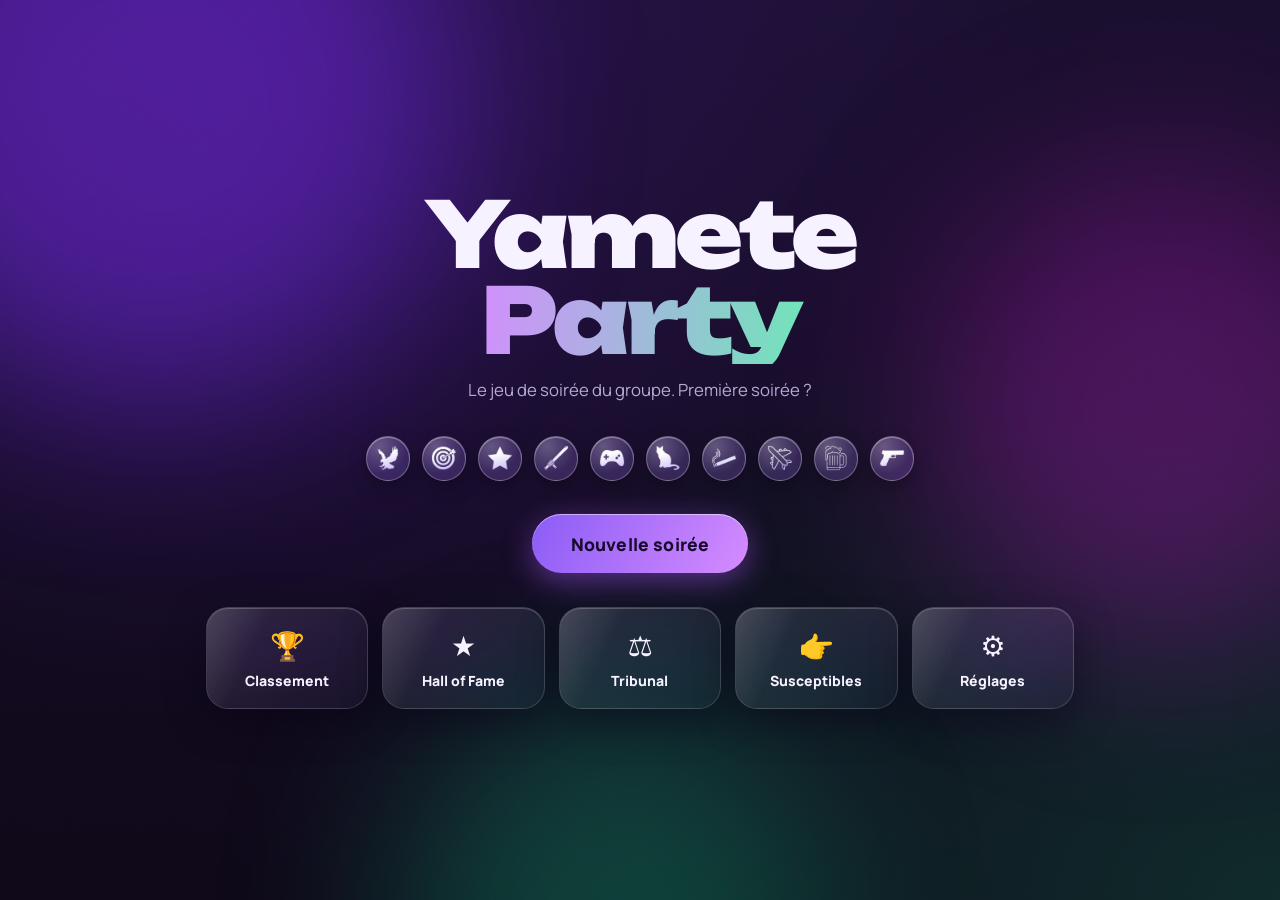
<file: index.html>
<!doctype html>
<html lang="fr">
<head>
  <meta charset="utf-8">
  <meta name="viewport" content="width=device-width, initial-scale=1">
  <title>Yamete Party</title>
  <meta name="theme-color" content="#0e0818">
  <link rel="icon" href="assets/favicon.svg" type="image/svg+xml">
  <link rel="preconnect" href="https://fonts.googleapis.com">
  <link rel="preconnect" href="https://fonts.gstatic.com" crossorigin>
  <link href="https://fonts.googleapis.com/css2?family=Unbounded:wght@500;700;900&family=Manrope:wght@400;600;800&display=swap" rel="stylesheet">
  <link rel="stylesheet" href="css/base.css">
  <link rel="stylesheet" href="css/hote.css">
</head>
<body class="hote">
  <div class="fond" aria-hidden="true"><i class="blob b1"></i><i class="blob b2"></i><i class="blob b3"></i><i class="grain"></i></div>
  <header id="barre" class="barre verre" hidden></header>
  <main id="scene" class="scene"></main>
  <button id="btn-hof" class="fab verre" hidden title="Ajouter une vanne au Hall of Fame (touche H)">★ Vanne</button>
  <div id="toasts" class="toasts" aria-live="polite"></div>
  <noscript>Active JavaScript pour jouer.</noscript>
  <script src="vendor/peerjs.min.js"></script>
  <script src="vendor/qrcode.js"></script>
  <script type="module" src="js/host/main.js"></script>
</body>
</html>
</file>
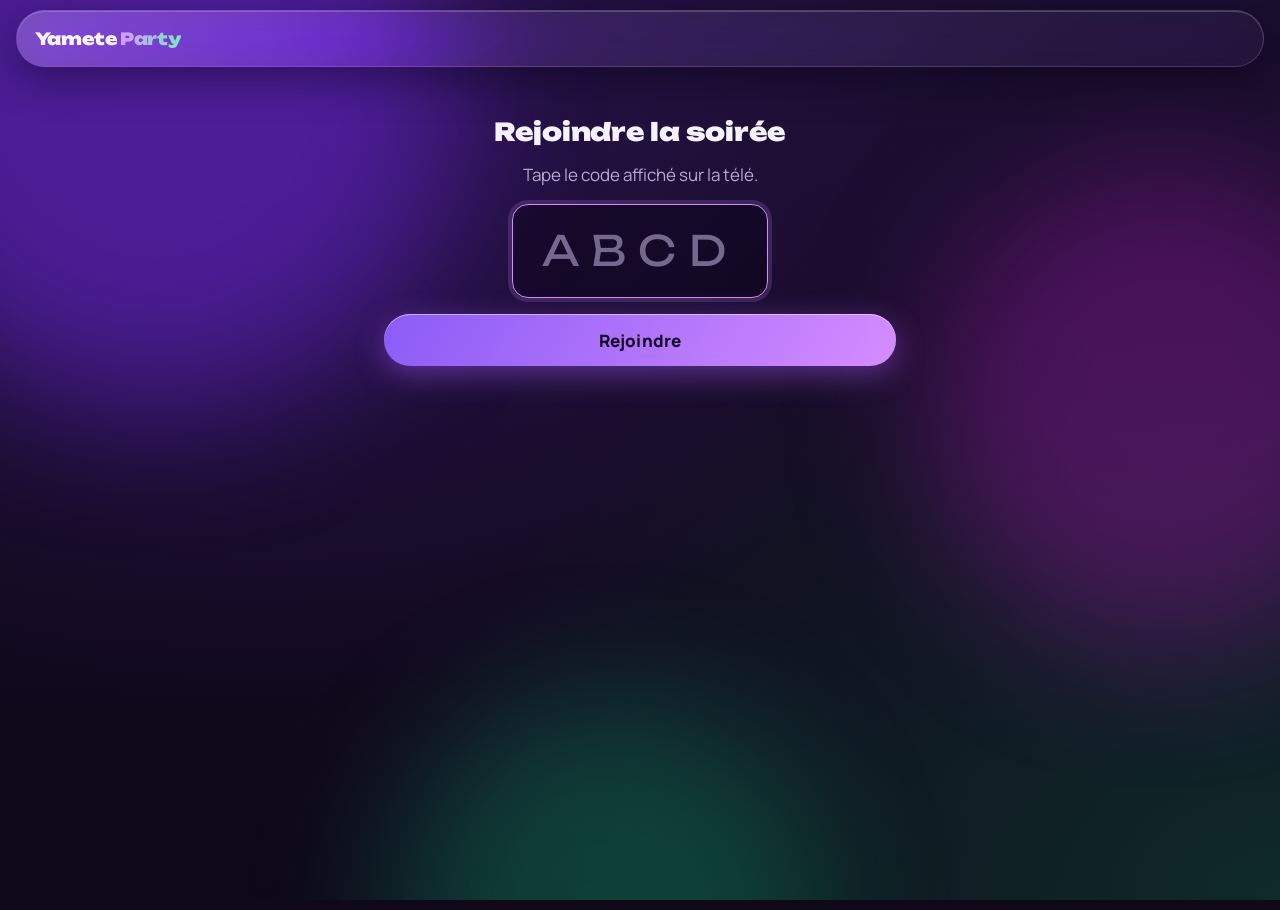
<file: manette.html>
<!doctype html>
<html lang="fr">
<head>
  <meta charset="utf-8">
  <meta name="viewport" content="width=device-width, initial-scale=1, viewport-fit=cover">
  <title>Yamete Party · Manette</title>
  <meta name="theme-color" content="#0e0818">
  <meta name="apple-mobile-web-app-capable" content="yes">
  <link rel="icon" href="assets/favicon.svg" type="image/svg+xml">
  <link rel="preconnect" href="https://fonts.googleapis.com">
  <link rel="preconnect" href="https://fonts.gstatic.com" crossorigin>
  <link href="https://fonts.googleapis.com/css2?family=Unbounded:wght@500;700;900&family=Manrope:wght@400;600;800&display=swap" rel="stylesheet">
  <link rel="stylesheet" href="css/base.css">
  <link rel="stylesheet" href="css/manette.css">
</head>
<body class="manette">
  <div class="fond" aria-hidden="true"><i class="blob b1"></i><i class="blob b2"></i><i class="blob b3"></i></div>
  <header id="entete" class="entete verre"></header>
  <div id="bandeau" class="bandeau" hidden></div>
  <main id="app" class="app"></main>
  <script src="vendor/peerjs.min.js"></script>
  <script type="module" src="js/manette/main.js"></script>
</body>
</html>
</file>
<file: css/base.css>
/* =====================================================================
   Yamete Party · socle commun (télé + téléphone)
   Palette : aubergine profonde, violet, orchidée, menthe. Effets de verre.
   ===================================================================== */
:root {
  --bg0: #0e0818;
  --bg1: #1a0f2e;
  --violet: #8b5cf6;
  --violet-f: #6d28d9;
  --orchid: #d58cff;
  --fuchsia: #e879f9;
  --mint: #6ee7b7;
  --mint-f: #10b981;
  --lilas: #c4b5fd;
  --txt: #f7f2ff;
  --muet: #b6a9d2;
  --verre: rgba(255, 255, 255, .07);
  --verre-fort: rgba(255, 255, 255, .12);
  --bord: rgba(255, 255, 255, .15);
  --bord-fort: rgba(255, 255, 255, .28);
  --ombre: 0 12px 40px rgba(6, 0, 20, .45);
  --rayon: 22px;
  --titre: 'Unbounded', 'Arial Black', system-ui, sans-serif;
  --corps: 'Manrope', system-ui, -apple-system, 'Segoe UI', sans-serif;
  color-scheme: dark;
}

*, *::before, *::after { box-sizing: border-box; }
html, body { margin: 0; min-height: 100%; }
body {
  font-family: var(--corps);
  color: var(--txt);
  background: var(--bg0);
  -webkit-font-smoothing: antialiased;
  overflow-x: hidden;
}
h1, h2, h3 { font-family: var(--titre); font-weight: 700; margin: 0; line-height: 1.15; letter-spacing: -.01em; }
p { margin: 0; line-height: 1.45; }
button { font: inherit; color: inherit; cursor: pointer; border: 0; background: none; }
button:disabled { cursor: not-allowed; opacity: .45; }
[hidden] { display: none !important; }
.muet { color: var(--muet); }
.petit { font-size: .82em; }
.centre { text-align: center; justify-content: center; }
.accent { color: var(--orchid); font-weight: 700; }
.alerte { color: var(--fuchsia); font-weight: 700; }

/* ---------- Fond animé ---------- */
.fond { position: fixed; inset: 0; z-index: -1; overflow: hidden; background:
  radial-gradient(ellipse at 20% 0%, #2a1250 0%, transparent 55%),
  radial-gradient(ellipse at 100% 100%, #0f2a2a 0%, transparent 50%),
  linear-gradient(180deg, var(--bg1), var(--bg0)); }
.blob { position: absolute; border-radius: 50%; filter: blur(90px); opacity: .55; will-change: transform; }
.b1 { width: 48vmax; height: 48vmax; left: -12vmax; top: -16vmax; background: var(--violet-f); animation: derive1 26s ease-in-out infinite alternate; }
.b2 { width: 38vmax; height: 38vmax; right: -10vmax; top: 18vh; background: #a21caf; opacity: .38; animation: derive2 32s ease-in-out infinite alternate; }
.b3 { width: 34vmax; height: 34vmax; left: 30vw; bottom: -18vmax; background: var(--mint-f); opacity: .28; animation: derive3 28s ease-in-out infinite alternate; }
.grain { position: absolute; inset: 0; opacity: .07; mix-blend-mode: overlay;
  background-image: url("data:image/svg+xml,%3Csvg xmlns='http://www.w3.org/2000/svg' width='160' height='160'%3E%3Cfilter id='n'%3E%3CfeTurbulence type='fractalNoise' baseFrequency='.85' numOctaves='3'/%3E%3C/filter%3E%3Crect width='100%25' height='100%25' filter='url(%23n)'/%3E%3C/svg%3E"); }
@keyframes derive1 { to { transform: translate(14vw, 10vh) scale(1.12); } }
@keyframes derive2 { to { transform: translate(-16vw, 14vh) scale(.9); } }
@keyframes derive3 { to { transform: translate(-12vw, -12vh) scale(1.15); } }

/* ---------- Verre ---------- */
.verre {
  position: relative;
  background: linear-gradient(140deg, rgba(255, 255, 255, .11), rgba(255, 255, 255, .035));
  -webkit-backdrop-filter: blur(22px) saturate(150%);
  backdrop-filter: blur(22px) saturate(150%);
  border: 1px solid var(--bord);
  border-radius: var(--rayon);
  box-shadow: var(--ombre), inset 0 1px 0 rgba(255, 255, 255, .2);
}
.verre::after {
  content: ''; position: absolute; inset: 0; border-radius: inherit; pointer-events: none;
  background: linear-gradient(115deg, rgba(255, 255, 255, .14) 0%, rgba(255, 255, 255, 0) 32%);
}

/* ---------- Boutons ---------- */
.btn {
  display: inline-flex; align-items: center; justify-content: center; gap: .5em;
  padding: .85em 1.6em; border-radius: 999px; font-weight: 800; letter-spacing: .01em;
  transition: transform .15s ease, box-shadow .2s ease, background .2s ease, border-color .2s;
  white-space: nowrap;
}
.btn:not(:disabled):hover { transform: translateY(-2px); }
.btn:not(:disabled):active { transform: translateY(0) scale(.98); }
.btn.primaire {
  background: linear-gradient(120deg, var(--violet) 0%, var(--orchid) 100%);
  color: #170a2a;
  box-shadow: 0 8px 30px rgba(171, 92, 255, .45), inset 0 1px 0 rgba(255, 255, 255, .5);
}
.btn.primaire:not(:disabled):hover { box-shadow: 0 12px 40px rgba(171, 92, 255, .65), inset 0 1px 0 rgba(255, 255, 255, .5); }
.btn.secondaire {
  background: var(--verre-fort); border: 1px solid var(--bord-fort);
  -webkit-backdrop-filter: blur(14px); backdrop-filter: blur(14px);
}
.btn.secondaire:not(:disabled):hover { background: rgba(255, 255, 255, .18); }
.btn.fantome { border: 1px solid var(--bord); color: var(--muet); }
.btn.fantome:not(:disabled):hover { color: var(--txt); border-color: var(--bord-fort); background: var(--verre); }
.btn.geant { font-size: 1.25em; padding: 1em 2.2em; }
.btn.mini { padding: .35em .9em; font-size: .78em; }
.btn.large { width: 100%; }

.actions { display: flex; gap: 1rem; justify-content: center; flex-wrap: wrap; margin-top: .5rem; }
.actions.gauche { justify-content: flex-start; }

/* ---------- Emblèmes ---------- */
.emb {
  --t: 3rem;
  display: inline-grid; place-items: center; flex-shrink: 0; vertical-align: middle;
  width: var(--t); height: var(--t); border-radius: 50%;
  background: radial-gradient(circle at 30% 22%, rgba(255, 255, 255, .26), rgba(255, 255, 255, .05) 62%), rgba(139, 92, 246, .18);
  border: 1px solid var(--bord-fort);
  box-shadow: inset 0 1px 0 rgba(255, 255, 255, .3), 0 6px 18px rgba(0, 0, 0, .3);
  font-size: calc(var(--t) * .45);
}
.emb i {
  width: 62%; height: 62%; display: block;
  background: linear-gradient(165deg, #ffffff 35%, var(--lilas) 100%);
  -webkit-mask: var(--src) center / contain no-repeat;
  mask: var(--src) center / contain no-repeat;
}
.emb-xs { --t: 1.6rem; }
.emb-s { --t: 2.3rem; }
.emb-m { --t: 3.2rem; }
.emb-l { --t: 4.6rem; }
.emb-xl { --t: 8rem; }
.emb-xxl { --t: 11rem; }
.emb.pulse { animation: pulse 2.4s ease-in-out infinite; }
.emb.flotte { animation: flotte 3.5s ease-in-out infinite; }
@keyframes pulse {
  0%, 100% { box-shadow: inset 0 1px 0 rgba(255, 255, 255, .3), 0 0 0 0 rgba(213, 140, 255, .55); }
  50% { box-shadow: inset 0 1px 0 rgba(255, 255, 255, .3), 0 0 0 1.2rem rgba(213, 140, 255, 0); }
}
@keyframes flotte { 50% { transform: translateY(-10px); } }

.tag { display: inline-flex; align-items: center; gap: .45em; vertical-align: middle; }
.tag b { font-weight: 800; }

/* ---------- Chips, badges ---------- */
.chip { display: inline-block; padding: .2em .7em; border-radius: 999px; font-style: normal; font-size: .75em; font-weight: 700;
  background: rgba(213, 140, 255, .16); border: 1px solid rgba(213, 140, 255, .35); color: #f0d9ff; }
.chip.grand { font-size: .9em; padding: .3em .9em; }
.chips { display: flex; flex-wrap: wrap; gap: .4em; }
.badge { display: inline-block; padding: .35em 1em; border-radius: 999px; font-weight: 800; font-size: .85em; }
.badge.mint { background: rgba(110, 231, 183, .15); border: 1px solid rgba(110, 231, 183, .45); color: var(--mint); }
.badge.orchid { background: rgba(213, 140, 255, .15); border: 1px solid rgba(213, 140, 255, .45); color: var(--orchid); }
.badge.grand { font-size: 1.1em; padding: .5em 1.3em; }

/* ---------- Champs ---------- */
.champ {
  width: 100%; padding: .9em 1.1em; border-radius: 16px; font: inherit; color: var(--txt);
  background: rgba(10, 4, 22, .45); border: 1px solid var(--bord); outline: none; resize: vertical;
  transition: border-color .2s, box-shadow .2s;
}
.champ:focus { border-color: var(--orchid); box-shadow: 0 0 0 4px rgba(213, 140, 255, .18); }
.champ::placeholder { color: rgba(182, 169, 210, .6); }

.loader { width: 3rem; height: 3rem; margin: 0 auto 1rem; border-radius: 50%; border: 4px solid rgba(255, 255, 255, .12); border-top-color: var(--orchid); animation: tourne .9s linear infinite; }
@keyframes tourne { to { transform: rotate(360deg); } }

.logo-mini { font-family: var(--titre); font-weight: 900; letter-spacing: -.02em; font-size: 1.05rem; }
.logo-mini span { background: linear-gradient(90deg, var(--orchid), var(--mint)); -webkit-background-clip: text; background-clip: text; color: transparent; margin-left: .15em; }

@keyframes monte { from { opacity: 0; transform: translateY(18px); } to { opacity: 1; transform: none; } }
@keyframes apparait { from { opacity: 0; transform: scale(.92); } to { opacity: 1; transform: none; } }

@media (prefers-reduced-motion: reduce) {
  *, *::before, *::after { animation-duration: .01ms !important; animation-iteration-count: 1 !important; transition-duration: .01ms !important; }
}
</file>
<file: css/hote.css>
/* =====================================================================
   Yamete Party · écran principal (télé). Tout est en rem : la taille de
   base suit la largeur de l'écran pour rester lisible à distance.
   ===================================================================== */
html:has(body.hote) { font-size: clamp(14px, 1.04vw, 34px); }

/* ---------- Barre du haut ---------- */
.barre {
  position: fixed; top: .8rem; left: 1rem; right: 1rem; z-index: 20;
  display: flex; align-items: center; gap: 1rem; padding: .55rem .8rem; border-radius: 999px;
}
.barre .logo-mini { padding: .3rem .8rem; }
.barre-centre { flex: 1; display: flex; gap: .5rem; justify-content: center; flex-wrap: wrap; }
.barre-droite { display: flex; gap: .5rem; }
.pill {
  padding: .45rem 1rem; border-radius: 999px; font-weight: 700; font-size: .85rem;
  background: rgba(255, 255, 255, .06); border: 1px solid var(--bord); transition: background .2s;
}
.pill:hover { background: rgba(255, 255, 255, .14); }
.pill.warn { border-color: rgba(232, 121, 249, .5); color: #f7c8ff; }
.pill.actif { background: rgba(110, 231, 183, .16); border-color: rgba(110, 231, 183, .5); color: var(--mint); }
.pill.danger { border-color: rgba(232, 121, 249, .55); color: var(--fuchsia); }

/* ---------- Scène ---------- */
.scene {
  min-height: 100vh; max-width: 92rem; margin: 0 auto; padding: 3rem 2.5rem;
  display: flex; flex-direction: column; justify-content: center; gap: 1.6rem;
}
body.en-soiree .scene { padding-top: 6rem; }
.scene.scene-page { justify-content: flex-start; }
.scene.entree > * { animation: monte .55s cubic-bezier(.2, .8, .2, 1) both; }
.scene.entree > *:nth-child(2) { animation-delay: .07s; }
.scene.entree > *:nth-child(3) { animation-delay: .14s; }
.scene.entree > *:nth-child(4) { animation-delay: .21s; }
.scene.entree > *:nth-child(5) { animation-delay: .28s; }

.carte { padding: 1.6rem 2rem; }
.carte.centre { text-align: center; display: flex; flex-direction: column; align-items: center; gap: 1rem; }
.page { display: flex; flex-direction: column; gap: 1.4rem; }
.page-titre { font-size: 2.6rem; font-weight: 900; }
.retour-accueil, .retour { align-self: flex-start; }

/* ---------- Accueil ---------- */
.accueil { display: flex; flex-direction: column; align-items: center; gap: 2.4rem; text-align: center; }
.logo h1 { font-size: 6.5rem; font-weight: 900; letter-spacing: -.04em; line-height: .95; }
.logo h1 span { display: block; background: linear-gradient(95deg, var(--orchid) 10%, var(--mint) 90%); -webkit-background-clip: text; background-clip: text; color: transparent; }
.logo p { margin-top: 1rem; font-size: 1.2rem; }
.accueil-emblemes { display: flex; gap: .8rem; flex-wrap: wrap; justify-content: center; }
.accueil-emblemes span { animation: monte .6s both; animation-delay: calc(var(--i) * 60ms + .2s); }
.accueil-actions { display: flex; flex-direction: column; gap: .8rem; align-items: center; }
.accueil-nav { display: grid; grid-template-columns: repeat(5, 1fr); gap: 1rem; width: min(100%, 62rem); }
.tuile { display: flex; flex-direction: column; align-items: center; gap: .5rem; padding: 1.3rem .8rem; font-weight: 800; transition: transform .2s, background .2s; }
.tuile span { font-size: 2rem; }
.tuile:hover { transform: translateY(-4px); background: rgba(255, 255, 255, .14); }

/* ---------- Préparation ---------- */
.setup h3 { font-size: 1.15rem; margin-bottom: .9rem; }
.setup-grille { display: grid; grid-template-columns: 1.3fr 1fr 1fr; gap: 1.2rem; }
.choix-joueurs { display: flex; flex-wrap: wrap; gap: .9rem; justify-content: center; }
.choix-j {
  display: flex; flex-direction: column; align-items: center; gap: .45rem; padding: .9rem .6rem; min-width: 7.5rem;
  border-radius: 20px; border: 1px solid transparent; transition: transform .15s, background .2s, opacity .2s, border-color .2s;
}
.choix-j:hover { background: var(--verre); transform: translateY(-3px); }
.choix-j span:last-child { font-weight: 800; }
.choix-j.actif { background: rgba(139, 92, 246, .2); border-color: rgba(213, 140, 255, .55); }
.choix-j.inactif { opacity: .35; filter: grayscale(1); }
.choix-joueurs.petit .choix-j { min-width: 6rem; padding: .6rem .4rem; }
.segment { display: inline-flex; padding: .3rem; border-radius: 999px; background: rgba(0, 0, 0, .25); border: 1px solid var(--bord); gap: .2rem; flex-wrap: wrap; margin-bottom: .8rem; }
.segment button { padding: .55rem 1.2rem; border-radius: 999px; font-weight: 800; color: var(--muet); transition: background .2s, color .2s; }
.segment button.actif { background: linear-gradient(120deg, var(--violet), var(--orchid)); color: #170a2a; }
.segment.petit button { padding: .4rem .9rem; font-size: .85rem; }
.equipes { display: grid; gap: .7rem; margin-top: .3rem; }
.equipe { padding: .7rem .9rem; border-radius: 16px; background: rgba(0, 0, 0, .2); border: 1px solid var(--bord); }
.equipe > b { display: block; margin-bottom: .5rem; color: var(--orchid); }
.equipe > div { display: flex; flex-wrap: wrap; gap: .4rem; }
.mini-j { display: inline-flex; align-items: center; gap: .4rem; padding: .25rem .7rem .25rem .25rem; border-radius: 999px; background: var(--verre); border: 1px solid var(--bord); font-weight: 700; font-size: .85rem; }
.niveaux { display: grid; gap: .6rem; }
.niveau { display: flex; align-items: center; gap: .8rem; padding: .8rem 1rem; border-radius: 16px; border: 1px solid var(--bord); text-align: left; transition: background .2s, border-color .2s; }
.niveau span { width: 3.2rem; }
.niveau.actif { background: rgba(139, 92, 246, .22); border-color: var(--orchid); }

/* ---------- Salle d'attente ---------- */
.connexion { display: flex; align-items: center; justify-content: center; gap: 3rem; flex-wrap: wrap; }
.qr { padding: 1.2rem; background: #fff; border-radius: 24px; width: 17rem; }
.qr::after { display: none; }
.qr svg { display: block; width: 100%; height: auto; }
.connexion-info { display: flex; flex-direction: column; gap: .4rem; }
.url { font-weight: 800; font-size: 1.15rem; word-break: break-all; }
.code { font-family: var(--titre); font-weight: 900; font-size: 5.5rem; letter-spacing: .12em; line-height: 1;
  background: linear-gradient(95deg, var(--orchid), var(--mint)); -webkit-background-clip: text; background-clip: text; color: transparent; }
.grille-co { display: flex; flex-wrap: wrap; gap: 1rem; justify-content: center; }
.co-j { display: flex; flex-direction: column; align-items: center; gap: .3rem; min-width: 7rem; opacity: .4; transition: opacity .3s, transform .3s; }
.co-j span { font-weight: 800; }
.co-j em { font-style: normal; font-size: .75rem; color: var(--muet); }
.co-j.ok { opacity: 1; transform: translateY(-4px); }
.co-j.ok em { color: var(--mint); }
.co-j.ok .emb { border-color: var(--mint); box-shadow: 0 0 0 4px rgba(110, 231, 183, .2), 0 6px 18px rgba(0, 0, 0, .3); }
.attente-reseau p { margin-top: .5rem; }

/* ---------- Hub ---------- */
.hub { display: grid; grid-template-columns: 1fr 22rem; gap: 1.8rem; align-items: start; }
.hub-gauche { display: flex; flex-direction: column; gap: 1rem; }
.hub-hasard { font-size: 1.6rem; padding: 1.1rem; }
.hub-rejouer { align-self: center; }
.hub-manches { display: grid; grid-template-columns: repeat(auto-fit, minmax(21rem, 1fr)); gap: 1rem; }
.manche-tuile { display: flex; align-items: center; gap: 1.1rem; padding: 1.2rem 1.4rem; text-align: left; transition: transform .2s, background .2s; }
.manche-tuile:hover { transform: translateY(-4px); background: rgba(255, 255, 255, .15); }
.mt-icone { font-size: 2.6rem; }
.mt-txt { display: flex; flex-direction: column; gap: .2rem; }
.mt-txt b { font-family: var(--titre); font-size: 1.05rem; }
.mt-txt small { color: var(--muet); font-size: .85rem; line-height: 1.35; }
.mt-compte { margin-left: auto; font-style: normal; font-weight: 800; color: var(--mint); }
.hub-outils { display: flex; flex-wrap: wrap; gap: .6rem; justify-content: center; }

.tableau { padding: 1.3rem 1.2rem; position: sticky; top: 6rem; }
.tableau h3 { font-size: 1.1rem; margin-bottom: .8rem; }
.tab-joueurs { list-style: none; margin: 0; padding: 0; display: flex; flex-direction: column; gap: .35rem; }
.tab-joueurs li { display: flex; align-items: center; gap: .6rem; padding: .35rem .5rem; border-radius: 14px; animation: monte .4s both; animation-delay: calc(var(--i) * 40ms); }
.tab-joueurs li:first-child { background: rgba(139, 92, 246, .18); }
.tab-rang { width: 1.2rem; color: var(--muet); font-weight: 800; text-align: center; }
.tab-joueurs b { flex: 1; }
.tab-pts { font-weight: 800; font-size: 1.15rem; min-width: 2rem; text-align: right; }
.dot { width: .55rem; height: .55rem; border-radius: 50%; background: rgba(255, 255, 255, .2); }
.dot.ok { background: var(--mint); box-shadow: 0 0 8px var(--mint); }
.tab-equipes { display: grid; gap: .5rem; margin-bottom: 1rem; }
.tab-eq { padding: .6rem .8rem; border-radius: 14px; background: rgba(0, 0, 0, .2); border: 1px solid var(--bord); display: grid; grid-template-columns: 1fr auto; gap: .3rem; }
.tab-eq.tete { border-color: var(--mint); }
.tab-eq span { font-weight: 800; color: var(--mint); }
.tab-eq div { grid-column: 1 / -1; display: flex; gap: .2rem; }

.roulette { text-align: center; display: flex; flex-direction: column; gap: 1rem; align-items: center; }
.roulette-nom { font-family: var(--titre); font-size: 3.4rem; font-weight: 900; display: flex; gap: 1rem; align-items: center; }
.roulette-nom.choisi { animation: apparait .4s both; background: linear-gradient(95deg, var(--orchid), var(--mint)); -webkit-background-clip: text; background-clip: text; color: transparent; }
.roulette-nom span { -webkit-text-fill-color: initial; }

/* ---------- En-tête de manche ---------- */
.manche-tete { display: flex; align-items: center; gap: 1.2rem; justify-content: center; text-align: left; }
.manche-icone { font-size: 2.6rem; width: 5rem; height: 5rem; display: grid; place-items: center; border-radius: 24px; background: var(--verre-fort); border: 1px solid var(--bord); box-shadow: inset 0 1px 0 rgba(255, 255, 255, .25); }
.manche-tete h1 { font-size: 2.5rem; font-weight: 900; }
.manche-tete .sous { color: var(--muet); font-size: 1.1rem; margin-top: .3rem; }

.question-geante { text-align: center; padding: 2.4rem 3rem; }
.question-geante p { font-family: var(--titre); font-weight: 700; font-size: 2.6rem; line-height: 1.2; }
.affaire { padding: 2rem 2.6rem; text-align: center; max-width: 70rem; margin: 0 auto; }
.affaire p:last-child { font-size: 2.05rem; font-weight: 800; line-height: 1.3; }
.etiquette { text-transform: uppercase; letter-spacing: .18em; font-size: .8rem; font-weight: 800; color: var(--orchid); margin-bottom: .8rem; }

.duo { display: flex; align-items: center; justify-content: center; gap: 3rem; }
.duo-j { display: flex; flex-direction: column; align-items: center; gap: .8rem; font-size: 1.6rem; }
.duo-vs { font-family: var(--titre); font-size: 3rem; font-weight: 900; color: var(--orchid); }
.roles { display: flex; justify-content: center; gap: 2rem; flex-wrap: wrap; }
.role { display: flex; align-items: center; gap: 1rem; padding: .7rem 1.2rem; border-radius: 999px; background: var(--verre); border: 1px solid var(--bord); font-size: 1.15rem; }

/* ---------- Chrono ---------- */
.chrono { position: relative; width: 17rem; height: 17rem; margin: 0 auto; }
.chrono svg { width: 100%; height: 100%; transform: rotate(-90deg); }
.chrono circle { fill: none; stroke-width: 8; }
.chrono .piste { stroke: rgba(255, 255, 255, .1); }
.chrono .arc { stroke: url(#none); stroke: var(--mint); stroke-linecap: round; transition: stroke .3s; filter: drop-shadow(0 0 8px rgba(110, 231, 183, .6)); }
.chrono.urgent .arc { stroke: var(--fuchsia); filter: drop-shadow(0 0 10px rgba(232, 121, 249, .8)); }
.chrono-val { position: absolute; inset: 0; display: grid; place-items: center; font-family: var(--titre); font-size: 5rem; font-weight: 900; }
.chrono.urgent .chrono-val { color: var(--fuchsia); animation: pulseTxt 1s ease-in-out infinite; }
@keyframes pulseTxt { 50% { transform: scale(1.08); } }

/* ---------- Suivi des réponses ---------- */
.suivi { text-align: center; }
.suivi-titre { color: var(--muet); text-transform: uppercase; letter-spacing: .15em; font-size: .78rem; font-weight: 800; margin-bottom: 1rem; }
.suivi-grille { display: flex; flex-wrap: wrap; gap: 1.2rem; justify-content: center; }
.suivi-j { display: flex; flex-direction: column; align-items: center; gap: .3rem; opacity: .45; transition: opacity .3s, transform .3s; min-width: 6rem; }
.suivi-j span { font-weight: 800; }
.suivi-j em { font-style: normal; font-weight: 800; color: var(--muet); font-size: .9rem; }
.suivi-j.ok { opacity: 1; transform: translateY(-6px); }
.suivi-j.ok em { color: var(--mint); font-size: 1.3rem; }
.suivi-j.ok .emb { border-color: var(--mint); box-shadow: 0 0 0 4px rgba(110, 231, 183, .22), 0 6px 18px rgba(0, 0, 0, .3); }
.suivi-j.horsligne { opacity: .25; }
.suivi-j.horsligne em { color: var(--fuchsia); font-size: .75rem; }

/* ---------- Barres (Le plus susceptible) ---------- */
.sbars { display: flex; flex-direction: column; gap: .8rem; max-width: 64rem; width: 100%; margin: 0 auto; }
.sbar { display: grid; grid-template-columns: auto 9rem 1fr 3rem; align-items: center; gap: 1rem; animation: monte .5s both; animation-delay: calc(var(--i) * 120ms + .2s); }
.sbar-nom { font-weight: 800; font-size: 1.25rem; }
.sbar-piste { height: 1.6rem; border-radius: 999px; background: rgba(255, 255, 255, .07); overflow: hidden; }
.sbar-rempli { height: 100%; width: var(--w); border-radius: 999px; background: linear-gradient(90deg, var(--violet), var(--orchid)); animation: remplit 1s cubic-bezier(.2, .8, .2, 1) both; animation-delay: calc(var(--i) * 120ms + .4s); }
.sbar.top .sbar-rempli { background: linear-gradient(90deg, var(--orchid), var(--mint)); box-shadow: 0 0 20px rgba(110, 231, 183, .5); }
.sbar b { font-family: var(--titre); font-size: 1.6rem; }
@keyframes remplit { from { width: 0; } }
.annonce { text-align: center; font-size: 1.6rem; font-weight: 700; }
.annonce .muet { display: block; font-size: 1.05rem; margin-top: .3rem; }

/* ---------- Vannes / propositions ---------- */
.vannes { display: grid; grid-template-columns: repeat(auto-fit, minmax(26rem, 1fr)); gap: 1rem; }
.vannes.compact { grid-template-columns: repeat(auto-fit, minmax(22rem, 1fr)); }
.vanne { padding: 1.3rem 1.5rem; display: flex; flex-direction: column; gap: .7rem; }
.vanne .num { font-family: var(--titre); color: var(--orchid); font-weight: 700; font-size: .9rem; }
.vanne p { font-size: 1.45rem; font-weight: 700; line-height: 1.35; }
.vannes.compact .vanne p { font-size: 1.15rem; }
.vanne.nouvelle { animation: apparait .5s cubic-bezier(.2, .8, .2, 1) both; border-color: var(--orchid); box-shadow: var(--ombre), 0 0 0 3px rgba(213, 140, 255, .25); }
.vanne.ancienne { opacity: .6; }
.vanne.revele, .vanne[style*="--i"] { animation: monte .5s both; animation-delay: calc(var(--i, 0) * 150ms + .1s); }
.vanne.juste { border-color: rgba(110, 231, 183, .6); }
.vanne.faux { border-color: rgba(232, 121, 249, .45); }
.vanne .auteur { display: flex; align-items: center; justify-content: space-between; gap: .6rem; flex-wrap: wrap; margin-top: auto; }
.vanne .vrai { font-weight: 800; display: inline-flex; align-items: center; gap: .4rem; }
.vanne.juste .vrai { color: var(--mint); }
.vanne.faux .vrai { color: var(--fuchsia); }
.vanne.gagnante { border-color: var(--mint); box-shadow: var(--ombre), 0 0 0 3px rgba(110, 231, 183, .3); }
.vanne.gagnante .num { color: var(--mint); }
.hof-btn { background: rgba(213, 140, 255, .15); border: 1px solid rgba(213, 140, 255, .4); color: #f0d9ff; }

.victime, .conteur { display: flex; flex-direction: column; align-items: center; gap: 1rem; text-align: center; }
.victime h2 { font-size: 3rem; font-weight: 900; }
.conteur b { font-size: 1.6rem; }

/* ---------- Dilemme ---------- */
.dilemme { display: flex; flex-direction: column; align-items: center; gap: .7rem; max-width: 62rem; margin: 0 auto; width: 100%; }
.option { display: flex; align-items: center; gap: 1.2rem; padding: 1.2rem 1.6rem; width: 100%; }
.option p { font-size: 1.6rem; font-weight: 700; }
.lettre { font-family: var(--titre); font-weight: 900; font-size: 1.8rem; color: var(--orchid); width: 2.4rem; text-align: center; }
.ou { font-family: var(--titre); font-weight: 700; color: var(--muet); text-transform: uppercase; letter-spacing: .1em; }
.option-c { border-style: dashed; border-color: var(--mint); }
.option-c .lettre { color: var(--mint); }

/* ---------- Verdicts ---------- */
.verdict { display: flex; flex-direction: column; align-items: center; gap: 1.6rem; text-align: center; }
.tampon {
  font-family: var(--titre); font-weight: 900; font-size: 4.6rem; letter-spacing: .04em; padding: .2em .6em; border-radius: 18px;
  border: .35rem solid currentColor; color: var(--lilas); transform: rotate(-6deg); animation: tampon .6s cubic-bezier(.2, 1.6, .4, 1) both .2s;
}
.tampon.rouge { color: var(--fuchsia); text-shadow: 0 0 30px rgba(232, 121, 249, .5); }
.tampon.vert { color: var(--mint); text-shadow: 0 0 30px rgba(110, 231, 183, .5); }
.tampon.mini { font-size: .8rem; border-width: 2px; padding: .2em .6em; border-radius: 8px; animation: none; transform: rotate(-3deg); }
@keyframes tampon { from { opacity: 0; transform: rotate(-6deg) scale(2.4); } to { opacity: 1; transform: rotate(-6deg) scale(1); } }
.decompte { display: flex; gap: 2rem; justify-content: center; }
.decompte > div { display: flex; flex-direction: column; align-items: center; gap: .3rem; padding: 1rem 2rem; border-radius: 20px; background: var(--verre); border: 1px solid var(--bord); min-width: 12rem; }
.decompte b { font-family: var(--titre); font-size: 3rem; }
.decompte span { font-weight: 800; color: var(--muet); }
.decompte .mini { display: flex; gap: .25rem; flex-wrap: wrap; justify-content: center; min-height: 1.6rem; }
.decompte.large > div { min-width: 18rem; }
.revelation { font-size: 1.35rem; max-width: 55rem; }

/* ---------- Bilan ---------- */
.bilan { max-width: 72rem; margin: 0 auto; width: 100%; display: flex; flex-direction: column; gap: 1.2rem; }
.titre-bilan { text-align: center; font-size: 2.2rem; font-weight: 900; }
.bilan-texte { text-align: center; font-size: 1.25rem; color: var(--muet); }
.bilan-cols { display: grid; grid-template-columns: repeat(auto-fit, minmax(20rem, 1fr)); gap: 1.4rem; }
.bilan-col h3 { font-size: 1rem; text-transform: uppercase; letter-spacing: .12em; color: var(--muet); margin-bottom: .8rem; }
.bilan-col.arrose h3 { color: var(--mint); }
.bilan-col.gage h3 { color: var(--fuchsia); }
.bilan-col ul { list-style: none; margin: 0; padding: 0; display: flex; flex-direction: column; gap: .5rem; }
.bilan-col li { display: grid; grid-template-columns: auto 1fr auto; align-items: center; column-gap: .7rem; padding: .5rem .8rem; border-radius: 14px; background: rgba(0, 0, 0, .18); font-size: 1.15rem; }
.bilan-col li small { grid-column: 2 / 4; color: var(--muet); font-size: .8rem; }
.bilan-col .val { font-family: var(--titre); font-weight: 700; color: var(--orchid); }
.bilan-col.arrose .val { color: var(--mint); }

/* ---------- Pari Débile ---------- */
.pari { display: flex; flex-direction: column; align-items: center; gap: 1rem; text-align: center; }
.pari-sur { font-family: var(--titre); font-weight: 900; font-size: 1.3rem; text-transform: uppercase; letter-spacing: .25em; color: var(--fuchsia); }
.pari-nom { font-size: 2.6rem; font-weight: 900; }
.pari-carte { max-width: 60rem; padding: 2.2rem 2.8rem; border-color: rgba(232, 121, 249, .5); animation: retourne .7s cubic-bezier(.2, .8, .2, 1) both .2s; }
.pari-carte p { font-size: 2.1rem; font-weight: 800; line-height: 1.3; }
@keyframes retourne { from { opacity: 0; transform: perspective(900px) rotateX(70deg); } to { opacity: 1; transform: none; } }

/* ---------- Classement / profils ---------- */
.classement { display: flex; flex-direction: column; gap: .7rem; }
.rang { display: grid; grid-template-columns: 3rem auto 1fr auto; align-items: center; gap: 1.2rem; padding: .9rem 1.4rem; text-align: left; animation: monte .4s both; animation-delay: calc(var(--i) * 50ms); transition: transform .2s, background .2s; }
.rang:hover { transform: translateX(6px); background: rgba(255, 255, 255, .14); }
.rang:nth-child(1) { border-color: var(--mint); }
.rang-n { font-family: var(--titre); font-size: 1.8rem; font-weight: 900; color: var(--muet); text-align: center; }
.rang:nth-child(1) .rang-n { color: var(--mint); }
.rang-info { display: flex; flex-direction: column; gap: .25rem; }
.rang-info b { font-size: 1.35rem; }
.rang-info small { color: var(--orchid); font-weight: 700; }
.rang-pts { font-family: var(--titre); font-size: 2rem; font-weight: 900; }
.rang-pts small { font-size: .9rem; color: var(--muet); margin-left: .2rem; }

.profil-tete { display: flex; align-items: center; gap: 2rem; }
.profil-tete h1 { font-size: 3.4rem; font-weight: 900; }
.grade { font-family: var(--titre); color: var(--orchid); font-size: 1.3rem; margin: .3rem 0; }
.profil-tete .chips { margin-top: .8rem; }
.profil-grille { display: grid; grid-template-columns: repeat(2, 1fr); gap: 1.2rem; }
.profil-grille h3, .recap-grille h3, .reglages h3 { font-size: 1.05rem; margin-bottom: .9rem; }
.stats { display: grid; grid-template-columns: repeat(2, 1fr); gap: .5rem 1.2rem; margin: 0; }
.stats div { display: flex; justify-content: space-between; gap: .5rem; padding: .35rem 0; border-bottom: 1px solid rgba(255, 255, 255, .07); }
.stats dt { color: var(--muet); }
.stats dd { margin: 0; font-weight: 800; }
.liste { list-style: none; margin: 0; padding: 0; display: flex; flex-direction: column; gap: .6rem; }
.liste li { display: flex; justify-content: space-between; gap: 1rem; align-items: center; }
.liste.citations li { flex-direction: column; align-items: flex-start; gap: .2rem; font-style: italic; }
.liste.citations small { font-style: normal; color: var(--muet); }
.liste.titres li { justify-content: flex-start; flex-wrap: wrap; }

/* ---------- Hall of Fame ---------- */
.filtres { display: flex; flex-direction: column; gap: .8rem; }
.filtre-auteurs { display: flex; flex-wrap: wrap; gap: .4rem; }
.chip-btn { display: inline-flex; align-items: center; gap: .4rem; padding: .3rem .9rem .3rem .3rem; border-radius: 999px; border: 1px solid var(--bord); font-weight: 700; font-size: .9rem; transition: background .2s; }
.chip-btn:first-child { padding-left: .9rem; }
.chip-btn.actif { background: rgba(139, 92, 246, .3); border-color: var(--orchid); }
.hof-liste { columns: 3 22rem; column-gap: 1rem; }
.hof-item { break-inside: avoid; margin-bottom: 1rem; padding: 1.2rem 1.4rem; animation: monte .4s both; animation-delay: calc(var(--i) * 40ms); }
.hof-item p { font-size: 1.2rem; font-weight: 700; line-height: 1.4; }
.hof-item footer { display: flex; align-items: center; gap: .7rem; margin-top: .8rem; }
.hof-item footer small { color: var(--muet); margin-left: auto; }
.lien-suppr { color: var(--muet); opacity: .4; font-size: .8rem; position: relative; z-index: 1; }
.lien-suppr:hover { opacity: 1; color: var(--fuchsia); }

.verdicts, .stats-sus { display: grid; grid-template-columns: repeat(auto-fill, minmax(26rem, 1fr)); gap: 1rem; }
.verdict-item { display: flex; flex-direction: column; gap: .7rem; padding: 1.2rem 1.4rem; }
.verdict-item header { display: flex; justify-content: space-between; align-items: center; }
.verdict-item header small, .verdict-item footer { color: var(--muet); font-size: .9rem; }
.verdict-item p { font-weight: 700; font-size: 1.1rem; }
.sus-q { font-weight: 800; font-size: 1.15rem; margin-bottom: .8rem; }
.sus-top { display: flex; gap: .8rem; flex-wrap: wrap; align-items: center; }
.sus-j { display: inline-flex; align-items: center; gap: .4rem; }
.sus-j em { font-style: normal; color: var(--muet); font-weight: 800; }
.sus-j.premier b { color: var(--mint); }

.reglages .carte { display: flex; flex-direction: column; gap: .8rem; max-width: 52rem; }
.ligne-reglage { display: flex; justify-content: space-between; align-items: center; gap: 1rem; }
.champ.court { width: 7rem; }
.danger { border-color: rgba(232, 121, 249, .3); }

/* ---------- Bilan de soirée ---------- */
.podium { display: flex; justify-content: center; align-items: flex-end; gap: 1.5rem; margin: 1rem 0; }
.marche { display: flex; flex-direction: column; align-items: center; gap: .5rem; animation: monte .6s both; }
.marche b { font-size: 1.4rem; }
.marche span { color: var(--muet); font-weight: 700; }
.socle { width: 10rem; border-radius: 18px 18px 6px 6px; display: grid; place-items: center; font-family: var(--titre); font-weight: 900; font-size: 2.4rem; background: var(--verre-fort); border: 1px solid var(--bord); }
.m1 .socle { height: 10rem; background: linear-gradient(180deg, rgba(110, 231, 183, .35), rgba(110, 231, 183, .08)); border-color: var(--mint); }
.m2 .socle { height: 7rem; background: linear-gradient(180deg, rgba(213, 140, 255, .3), rgba(213, 140, 255, .06)); }
.m3 .socle { height: 5rem; background: linear-gradient(180deg, rgba(196, 181, 253, .22), rgba(196, 181, 253, .05)); }
.m1 { animation-delay: .5s; }
.m2 { animation-delay: .25s; }
.recap-grille { display: grid; grid-template-columns: 1fr 1fr; gap: 1.2rem; }

/* ---------- Bouton Hall of Fame flottant ---------- */
.fab {
  position: fixed; right: 1.4rem; bottom: 1.4rem; z-index: 25; padding: 1rem 1.5rem; border-radius: 999px;
  font-family: var(--titre); font-weight: 700; font-size: 1rem;
  border-color: rgba(213, 140, 255, .55); box-shadow: var(--ombre), 0 0 30px rgba(213, 140, 255, .35);
  transition: transform .2s;
}
.fab:hover { transform: scale(1.06) rotate(-2deg); }

/* ---------- Modales et toasts ---------- */
.modale-fond { position: fixed; inset: 0; z-index: 50; display: grid; place-items: center; padding: 2rem; background: rgba(8, 3, 18, .6); -webkit-backdrop-filter: blur(6px); backdrop-filter: blur(6px); animation: fondu .2s both; }
.modale-fond.sortie { animation: fondu .2s reverse both; }
@keyframes fondu { from { opacity: 0; } }
.modale { width: min(44rem, 100%); max-height: 90vh; overflow: auto; padding: 2rem 2.2rem; display: flex; flex-direction: column; gap: 1.1rem; background: linear-gradient(140deg, rgba(48, 26, 82, .92), rgba(22, 12, 40, .92)); animation: apparait .25s both; }
.modale.large { width: min(70rem, 100%); }
.modale h2 { font-size: 1.6rem; padding-right: 2rem; }
.modale-x { position: absolute; top: 1rem; right: 1.1rem; z-index: 2; width: 2.4rem; height: 2.4rem; border-radius: 50%; background: var(--verre); border: 1px solid var(--bord); }
.modale .choix-j.actif { background: rgba(110, 231, 183, .16); border-color: var(--mint); }
.modale .connexion { gap: 2rem; }
.modale .qr { width: 13rem; }
.modale .code { font-size: 4rem; }

.toasts { position: fixed; left: 50%; bottom: 1.6rem; transform: translateX(-50%); z-index: 60; display: flex; flex-direction: column; gap: .5rem; align-items: center; pointer-events: none; }
.toast { padding: .8rem 1.4rem; border-radius: 999px; background: rgba(30, 16, 54, .92); border: 1px solid var(--bord-fort); box-shadow: var(--ombre); font-weight: 700; animation: monte .3s both; }
.toast.sortie { animation: fondu .4s reverse both; }

/* ---------- Petits écrans (ordinateur portable fenêtré) ---------- */
@media (max-width: 900px) {
  html:has(body.hote) { font-size: 15px; }
  .scene { padding: 2rem 1rem; }
  body.en-soiree .scene { padding-top: 9rem; }
  .barre { border-radius: 24px; flex-wrap: wrap; justify-content: center; }
  .hub, .setup-grille, .profil-grille, .recap-grille { grid-template-columns: 1fr; }
  .accueil-nav { grid-template-columns: repeat(2, 1fr); }
  .logo h1 { font-size: 3.6rem; }
  .vannes, .vannes.compact, .verdicts, .stats-sus { grid-template-columns: 1fr; }
  .sbar-nom { font-size: 1rem; }
  .sbar { grid-template-columns: auto 5rem 1fr 2rem; }
  .duo { gap: 1rem; }
  .tableau { position: static; }
}
</file>
<file: css/manette.css>
/* =====================================================================
   Yamete Party · manette (téléphone)
   ===================================================================== */
body.manette { min-height: 100dvh; font-size: 17px; padding: env(safe-area-inset-top) 0 env(safe-area-inset-bottom); }
.manette .blob { filter: blur(70px); }

.entete {
  position: sticky; top: .6rem; z-index: 5; margin: .6rem 1rem 0;
  display: flex; align-items: center; gap: .7rem; padding: .5rem .9rem .5rem .5rem; border-radius: 999px; min-height: 3.6rem;
}
.entete b { font-family: var(--titre); font-size: 1.05rem; flex: 1; }
.entete .logo-mini { padding-left: .6rem; }
.lien { color: var(--muet); font-size: .85rem; text-decoration: underline; position: relative; z-index: 1; }

.bandeau { margin: .6rem 1rem 0; padding: .6rem 1rem; border-radius: 14px; text-align: center; font-weight: 700; font-size: .9rem; background: rgba(255, 255, 255, .08); border: 1px solid var(--bord); }
.bandeau.alerte { background: rgba(232, 121, 249, .14); border-color: rgba(232, 121, 249, .45); color: #f9d4ff; }

.app { padding: 1.2rem 1rem 2rem; max-width: 34rem; margin: 0 auto; }
.app.entree > * { animation: monte .4s cubic-bezier(.2, .8, .2, 1) both; }

.bloc { display: flex; flex-direction: column; gap: 1rem; }
.bloc.centre { align-items: center; text-align: center; padding-top: 2rem; }
.titre { font-size: 1.55rem; font-weight: 900; }
.texte { font-size: 1.1rem; line-height: 1.45; color: #e8defa; }

.champ.code { font-family: var(--titre); font-size: 2.6rem; text-align: center; letter-spacing: .3em; padding: .5em; text-transform: uppercase; max-width: 16rem; }

.grille-choix { display: grid; grid-template-columns: repeat(3, 1fr); gap: .7rem; }
.choix { display: flex; flex-direction: column; align-items: center; gap: .4rem; padding: .9rem .3rem; border-radius: 20px; background: var(--verre); border: 1px solid var(--bord); font-weight: 800; }
.choix:active { transform: scale(.96); }
.choix.pris { opacity: .45; }
.choix em { font-style: normal; font-size: .7rem; color: var(--muet); font-weight: 600; }

.opts { display: flex; flex-direction: column; gap: .65rem; }
.opt {
  display: flex; align-items: center; gap: .8rem; width: 100%; text-align: left; padding: 1rem 1.1rem; min-height: 3.6rem;
  border-radius: 18px; background: linear-gradient(140deg, rgba(255, 255, 255, .1), rgba(255, 255, 255, .04));
  border: 1px solid var(--bord); font-weight: 700; font-size: 1.08rem; line-height: 1.3;
  -webkit-backdrop-filter: blur(12px); backdrop-filter: blur(12px); transition: transform .1s, background .2s, border-color .2s;
}
.opt:active { transform: scale(.98); }
.opt.choisi { background: linear-gradient(120deg, rgba(139, 92, 246, .55), rgba(213, 140, 255, .45)); border-color: var(--orchid); }
.opt > span:not(.emb) { flex: 1; overflow-wrap: anywhere; }

textarea.champ { font-size: 1.1rem; min-height: 8rem; }
.compteur { text-align: right; font-size: .8rem; color: var(--muet); margin-top: -.6rem; }

.attente .titre { margin-top: .6rem; }
.ok-rond { width: 5.5rem; height: 5.5rem; border-radius: 50%; display: grid; place-items: center; font-size: 2.6rem; font-weight: 900; color: #0d2a20; background: linear-gradient(140deg, var(--mint), #a7f3d0); box-shadow: 0 0 40px rgba(110, 231, 183, .45); animation: apparait .35s both; }

.info { padding: 2rem 1.2rem; border-radius: var(--rayon); background: var(--verre); border: 1px solid var(--bord); margin-top: 1rem; }
.info.alerte { border-color: rgba(232, 121, 249, .55); background: linear-gradient(140deg, rgba(232, 121, 249, .18), rgba(139, 92, 246, .1)); }
.info.alerte .titre { color: #fbd5ff; }
.info.bravo { border-color: rgba(110, 231, 183, .5); background: linear-gradient(140deg, rgba(110, 231, 183, .15), rgba(139, 92, 246, .08)); }
.info.bravo .titre { color: var(--mint); }

.vanne-tel { padding: 1.2rem; border-radius: 18px; background: rgba(0, 0, 0, .25); border: 1px solid var(--bord); font-size: 1.2rem; font-weight: 700; line-height: 1.4; }
.recap-devine { display: flex; flex-direction: column; gap: .6rem; }
.recap-devine > div { padding: .8rem 1rem; border-radius: 16px; background: var(--verre); border: 1px solid var(--bord); display: flex; flex-direction: column; gap: .4rem; }
.recap-devine p { font-size: .95rem; color: #e8defa; }
.recap-devine b { display: flex; align-items: center; gap: .4rem; color: var(--mint); }
</file>
